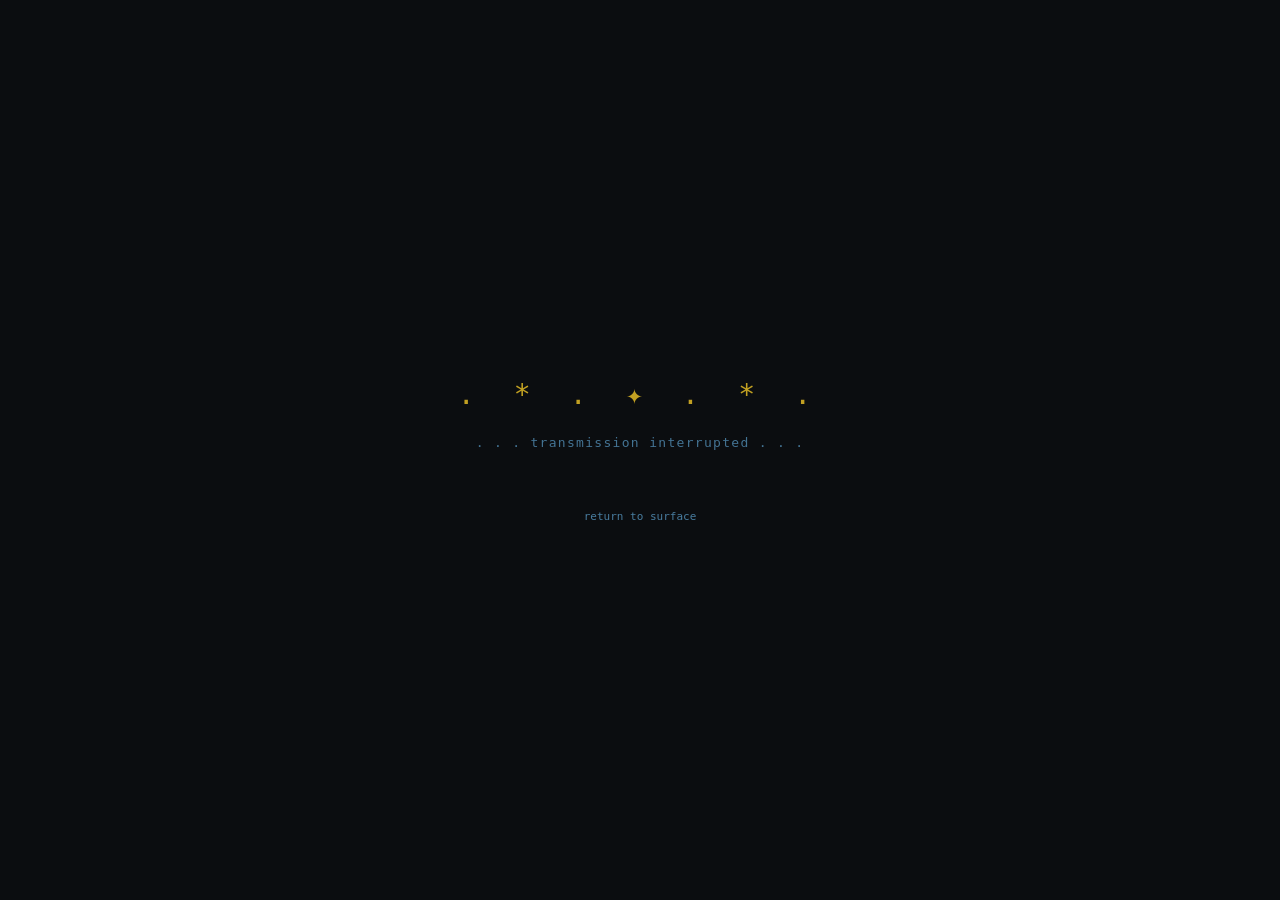
<file: Lua/index.html>
<!DOCTYPE html>
<html lang="en">
<head>
  <meta charset="utf-8">
  <meta name="viewport" content="width=device-width, initial-scale=1">
  <meta name="theme-color" content="#0b0d10">
  <meta name="color-scheme" content="dark">
  <meta name="robots" content="noindex, nofollow">
  <title>Lua — transmission interrupted</title>
  <link rel="icon" type="image/png" href="/logo.png">
  <style>
    html, body { background:#0b0d10; color:#72c7ff; margin:0; padding:0; height:100%; font-family:ui-monospace,monospace; }
    body { display:flex; align-items:center; justify-content:center; flex-direction:column; }
    .glyph { color:#FFD228; font-size:28px; letter-spacing:0.4em; opacity:0.75; }
    .line  { color:#72c7ff; opacity:0.55; margin-top:24px; font-size:13px; letter-spacing:0.1em; }
    .quiet { color:#555; opacity:0.6; margin-top:60px; font-size:11px; }
    a { color:#72c7ff; text-decoration:none; }
    a:hover { color:#FFD228; }
  </style>
</head>
<body>
  <div class="glyph">. * . &#x2726; . * .</div>
  <div class="line">. . . transmission interrupted . . .</div>
  <div class="quiet"><a href="/">return to surface</a></div>
</body>
</html>
</file>
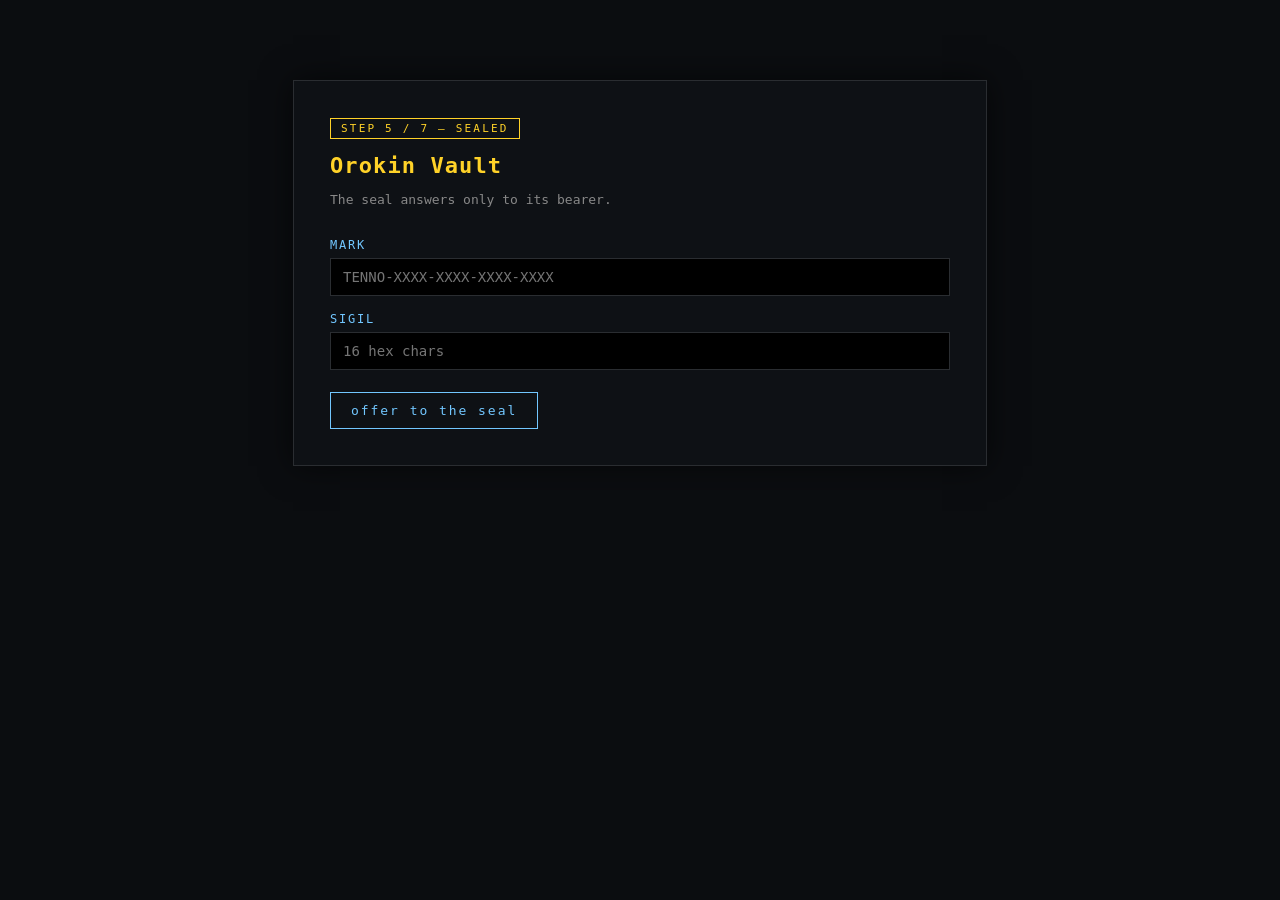
<file: Orokin_Vault/index.html>
<!DOCTYPE html>
<html lang="en">
<head>
  <meta charset="utf-8">
  <meta name="viewport" content="width=device-width, initial-scale=1">
  <meta name="theme-color" content="#0b0d10">
  <meta name="color-scheme" content="dark">
  <meta name="robots" content="noindex, nofollow">
  <title>Orokin Vault — sealed</title>
  <link rel="icon" type="image/png" href="/logo.png">
  <style>
    html, body { background:#0b0d10; color:#72c7ff; margin:0; padding:40px 20px; font-family:ui-monospace,monospace; }
    .frame { max-width:620px; margin:0 auto; border:1px solid #2a2d31; padding:36px; background:#0e1115; box-shadow:0 0 30px rgba(0,0,0,0.6); }
    .step-badge { display:inline-block; color:#FFD228; border:1px solid #FFD228; padding:3px 10px; font-size:11px; letter-spacing:0.2em; margin-bottom:14px; }
    h1 { color:#FFD228; margin:0 0 12px; font-size:22px; letter-spacing:0.05em; }
    .sub { color:#888; font-size:13px; margin:0 0 28px; line-height:1.5; }
    label { display:block; color:#72c7ff; font-size:12px; letter-spacing:0.15em; margin:16px 0 6px; }
    input { width:100%; box-sizing:border-box; background:#000; border:1px solid #2a2d31; color:#e6e6e6; padding:10px 12px; font-family:inherit; font-size:14px; }
    input:focus { outline:none; border-color:#72c7ff; }
    button { margin-top:22px; background:none; border:1px solid #72c7ff; color:#72c7ff; padding:10px 20px; cursor:pointer; font-family:inherit; font-size:13px; letter-spacing:0.15em; }
    button:hover:not(:disabled) { background:rgba(114,199,255,0.08); }
    button:disabled { opacity:0.4; cursor:wait; }
    .result { margin-top:22px; padding:14px; border:1px solid #2a2d31; min-height:18px; font-size:13px; line-height:1.5; white-space:pre-wrap; }
    .ok  { border-color:#FFD228; color:#FFD228; }
    .err { border-color:#c14545; color:#c14545; }
    .pow { margin-top:22px; padding:18px; border:1px solid #72c7ff; background:#000; }
    .pow-title { color:#72c7ff; font-size:12px; letter-spacing:0.2em; margin-bottom:14px; }
    .pow-bar { height:6px; background:#1a1d22; overflow:hidden; margin:10px 0; }
    .pow-bar-fill { height:100%; background:linear-gradient(90deg,#72c7ff,#FFD228); width:0%; transition:width 0.2s linear; }
    .pow-stat { color:#888; font-size:12px; line-height:1.7; }
    .pow-stat b { color:#e6e6e6; font-weight:normal; }
    .reveal { margin-top:22px; padding:18px; border:1px solid #FFD228; background:#000; }
    .reveal-title { color:#FFD228; font-size:12px; letter-spacing:0.2em; margin-bottom:14px; }
    .reveal-body { color:#e6e6e6; font-size:13px; line-height:1.6; white-space:pre-wrap; }
  </style>
</head>
<body>
  <div class="frame">
    <div class="step-badge">STEP 5 / 7 &mdash; SEALED</div>
    <h1>Orokin Vault</h1>
    <p class="sub">The seal answers only to its bearer.</p>
    <form id="vaultForm" autocomplete="off">
      <label for="mark">MARK</label>
      <input id="mark" name="mark" type="text" autocomplete="off" spellcheck="false" placeholder="TENNO-XXXX-XXXX-XXXX-XXXX">
      <label for="sigil">SIGIL</label>
      <input id="sigil" name="sigil" type="text" autocomplete="off" spellcheck="false" placeholder="16 hex chars">
      <button type="submit" id="submitBtn">offer to the seal</button>
    </form>
    <div id="result" class="result" hidden></div>
    <div id="pow" class="pow" hidden>
      <div class="pow-title">STEP 6 / 7 &mdash; PROOF OF WORK</div>
      <div class="pow-stat">
        challenge: <b id="powChallenge"></b><br>
        difficulty: <b id="powDifficulty"></b> leading zero bits<br>
        nonces tried: <b id="powCount">0</b><br>
        rate: <b id="powRate">--</b> hashes/sec<br>
        elapsed: <b id="powElapsed">0.0s</b>
      </div>
      <div class="pow-bar"><div class="pow-bar-fill" id="powBar"></div></div>
      <div class="pow-stat" id="powHint" style="margin-top:10px;font-style:italic;"></div>
    </div>
    <div id="reveal" class="reveal" hidden>
      <div class="reveal-title">STEP 6 COMPLETE &mdash; STEP 7 / 7 AWAITS</div>
      <div class="reveal-body" id="revealBody"></div>
      <div class="reveal-body" id="activateInstr" style="margin-top:18px;"></div>
      <pre id="activateLine" style="background:#000;border:1px solid #FFD228;color:#FFD228;padding:12px;margin-top:10px;white-space:pre-wrap;user-select:all;font-size:13px;" hidden></pre>
    </div>
  </div>
  <script>
    (function() {
      var form = document.getElementById("vaultForm");
      var btn = document.getElementById("submitBtn");
      var out = document.getElementById("result");
      var powEl = document.getElementById("pow");
      var revealEl = document.getElementById("reveal");

      function b64ToBytes(s) {
        var bin = atob(s);
        var arr = new Uint8Array(bin.length);
        for (var i = 0; i < bin.length; i++) arr[i] = bin.charCodeAt(i);
        return arr;
      }

      function hasLeadingZeroBits(bytes, bits) {
        var fullBytes = Math.floor(bits / 8);
        var rem = bits % 8;
        for (var i = 0; i < fullBytes; i++) if (bytes[i] !== 0) return false;
        if (rem === 0) return true;
        var mask = (0xff << (8 - rem)) & 0xff;
        return (bytes[fullBytes] & mask) === 0;
      }

      function buildInput(challenge, nonce) {
        var buf = new Uint8Array(challenge.length + 8);
        buf.set(challenge, 0);
        // big-endian uint64 — must match setup_v2_payload.py's nonce.to_bytes(8, "big").
        // Use Math instead of BigInt for compatibility; nonces won't exceed 2^53.
        var hi = Math.floor(nonce / 0x100000000);
        var lo = nonce >>> 0;
        var view = new DataView(buf.buffer, challenge.length, 8);
        view.setUint32(0, hi, false);
        view.setUint32(4, lo, false);
        return buf;
      }

      // Per-visitor bind input: SHA-256(challenge || tenno_id || N || M) — must match
      // handleVoidActivate's layout in tenno.js. tenno_id is the UUID string as UTF-8.
      function buildBindInput(challenge, tennoIdBytes, nonce, bind) {
        var buf = new Uint8Array(challenge.length + tennoIdBytes.length + 16);
        var off = 0;
        buf.set(challenge, off); off += challenge.length;
        buf.set(tennoIdBytes, off); off += tennoIdBytes.length;
        var view = new DataView(buf.buffer, off, 16);
        var nHi = Math.floor(nonce / 0x100000000);
        var nLo = nonce >>> 0;
        view.setUint32(0, nHi, false);
        view.setUint32(4, nLo, false);
        var mHi = Math.floor(bind / 0x100000000);
        var mLo = bind >>> 0;
        view.setUint32(8, mHi, false);
        view.setUint32(12, mLo, false);
        return buf;
      }

      async function solvePoW(challenge, difficulty, onProgress) {
        var BATCH = 256;
        var nonce = 0;
        var startTime = performance.now();
        while (true) {
          var promises = [];
          for (var i = 0; i < BATCH; i++) {
            promises.push(crypto.subtle.digest("SHA-256", buildInput(challenge, nonce + i)));
          }
          var results = await Promise.all(promises);
          for (var j = 0; j < BATCH; j++) {
            var digest = new Uint8Array(results[j]);
            if (hasLeadingZeroBits(digest, difficulty)) {
              return {
                nonce: nonce + j,
                key: digest,
                hashes: nonce + j + 1,
                elapsed: performance.now() - startTime,
              };
            }
          }
          nonce += BATCH;
          if (onProgress && (nonce % 4096 === 0)) {
            var elapsed = performance.now() - startTime;
            onProgress(nonce, elapsed);
            // Yield to UI so the progress paints + the page stays responsive.
            await new Promise(function(r) { setTimeout(r, 0); });
          }
        }
      }

      async function solveBindPow(challenge, tennoIdBytes, nonce, difficulty) {
        var BATCH = 256;
        var bind = 0;
        while (true) {
          var promises = [];
          for (var i = 0; i < BATCH; i++) {
            promises.push(crypto.subtle.digest("SHA-256", buildBindInput(challenge, tennoIdBytes, nonce, bind + i)));
          }
          var results = await Promise.all(promises);
          for (var j = 0; j < BATCH; j++) {
            var digest = new Uint8Array(results[j]);
            if (hasLeadingZeroBits(digest, difficulty)) {
              return bind + j;
            }
          }
          bind += BATCH;
          if (bind % 4096 === 0) await new Promise(function(r) { setTimeout(r, 0); });
        }
      }

      async function decryptPayload(keyBytes, ivBytes, ciphertextBytes) {
        var cryptoKey = await crypto.subtle.importKey(
          "raw", keyBytes, { name: "AES-GCM" }, false, ["decrypt"]
        );
        var plain = await crypto.subtle.decrypt(
          { name: "AES-GCM", iv: ivBytes }, cryptoKey, ciphertextBytes
        );
        return new TextDecoder().decode(plain);
      }

      async function runStep6(challenge) {
        powEl.hidden = false;
        document.getElementById("powChallenge").textContent =
          Array.from(challenge.challenge).map(function(b) { return b.toString(16).padStart(2,"0"); }).join("");
        document.getElementById("powDifficulty").textContent = challenge.difficulty;
        document.getElementById("powHint").textContent = challenge.hint || "";

        var expectedHashes = Math.pow(2, challenge.difficulty);
        var solution = await solvePoW(challenge.challenge, challenge.difficulty, function(n, elapsed) {
          document.getElementById("powCount").textContent = n.toLocaleString();
          document.getElementById("powRate").textContent = Math.round(n / (elapsed / 1000)).toLocaleString();
          document.getElementById("powElapsed").textContent = (elapsed / 1000).toFixed(1) + "s";
          var pct = Math.min(99, (n / expectedHashes) * 100);
          document.getElementById("powBar").style.width = pct + "%";
        });
        document.getElementById("powCount").textContent = solution.hashes.toLocaleString();
        document.getElementById("powElapsed").textContent = (solution.elapsed / 1000).toFixed(1) + "s";
        document.getElementById("powBar").style.width = "100%";
        document.getElementById("powHint").textContent =
          "nonce found: " + solution.nonce + " -- decrypting...";

        var plaintext = await decryptPayload(solution.key, challenge.iv, challenge.ciphertext);
        revealEl.hidden = false;
        document.getElementById("revealBody").textContent = plaintext;

        // Per-visitor binding stage. Solves M such that
        // SHA-256(challenge || tenno_id || N || M) has bind_difficulty leading zeros.
        // Sub-second at difficulty 16. Without this, a leaked N could be replayed
        // by any visitor with their own cookie; binding to tenno_id stops that.
        document.getElementById("powHint").textContent =
          "nonce found: " + solution.nonce + " -- forging your seal...";
        var tennoIdBytes = new TextEncoder().encode(challenge.tennoId);
        var bindNonce = await solveBindPow(
          challenge.challenge, tennoIdBytes, solution.nonce, challenge.bindDifficulty
        );

        // Step 7 hand-off: the secret is server-side now. Visitor must call
        // Void.activate(N, M) on the main site to arm Void.check.
        document.getElementById("activateInstr").textContent =
          "To arm Void.check on the main site, open the console at https://arbi.guide/ and run:";
        var activateLine = document.getElementById("activateLine");
        activateLine.hidden = false;
        activateLine.textContent = "Void.activate(" + solution.nonce + ", " + bindNonce + ")";

        document.getElementById("powHint").textContent =
          "nonce found: " + solution.nonce + " -- payload decrypted, seal forged.";
      }

      form.addEventListener("submit", function(e) {
        e.preventDefault();
        btn.disabled = true;
        out.hidden = false;
        out.className = "result";
        out.textContent = "...";
        revealEl.hidden = true;
        powEl.hidden = true;

        fetch("/Orokin_Vault/api/unlock", {
          method: "POST",
          headers: { "Content-Type": "application/json" },
          body: JSON.stringify({
            mark: document.getElementById("mark").value,
            sigil: document.getElementById("sigil").value
          })
        }).then(function(r) { return r.json(); }).then(function(data) {
          if (data && data.ok && data.challenge) {
            out.className = "result ok";
            out.textContent = data.msg || "the seal opens";
            // Decode + run step 6 PoW. tennoId + bindDifficulty drive the
            // per-visitor bind stage that runs after the main PoW solves.
            runStep6({
              challenge: b64ToBytes(data.challenge.challenge_b64),
              ciphertext: b64ToBytes(data.challenge.ciphertext_b64),
              iv: b64ToBytes(data.challenge.iv_b64),
              difficulty: data.challenge.difficulty,
              bindDifficulty: data.challenge.bind_difficulty,
              tennoId: data.tenno_id,
              hint: data.challenge.hint,
            }).catch(function(err) {
              out.className = "result err";
              out.textContent = "step 6 failed: " + (err && err.message ? err.message : err);
              btn.disabled = false;
            });
          } else {
            btn.disabled = false;
            out.className = "result err";
            out.textContent = (data && data.msg) || "rejected";
          }
        }).catch(function() {
          btn.disabled = false;
          out.className = "result err";
          out.textContent = "the void is silent. try again.";
        });
      });
    })();
  </script>
</body>
</html>
</file>
